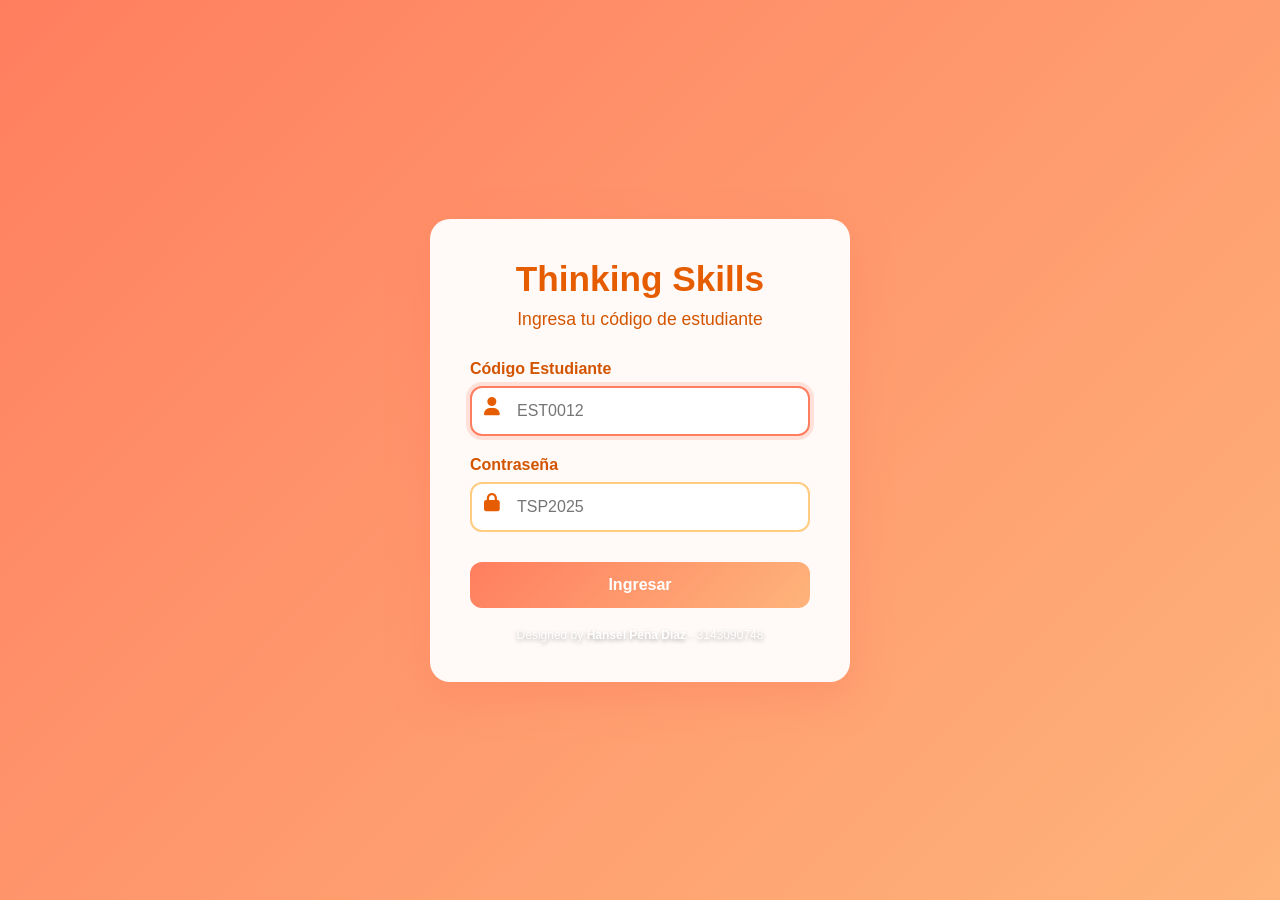
<file: index.html>
<!DOCTYPE html>
<html lang="es">
<head>
<meta charset="UTF-8">
<meta name="viewport" content="width=device-width,initial-scale=1">
<title>Thinking Skills - Login</title>
<style>
*{margin:0;padding:0;box-sizing:border-box}
body{font-family:'Segoe UI',Tahoma,Geneva,Verdana,sans-serif;background:linear-gradient(135deg,#ff7e5f 0%,#feb47b 100%);display:flex;justify-content:center;align-items:center;min-height:100vh;color:#fff}
.login-card{background:rgba(255,255,255,0.95);padding:40px;border-radius:20px;box-shadow:0 15px 40px rgba(255,126,95,0.4);width:100%;max-width:420px;text-align:center}
.logo{font-size:2.2em;font-weight:700;margin-bottom:10px;color:#e65c00}
.subtitle{font-size:1.1em;margin-bottom:30px;color:#d35400}
.form-group{margin-bottom:20px;position:relative}
label{display:block;color:#d35400;font-weight:600;margin-bottom:8px;text-align:left}
input{width:100%;padding:14px 14px 14px 45px;border:2px solid #ffcc80;border-radius:12px;font-size:16px;background:#fff;transition:all 0.3s}
input:focus{outline:none;border-color:#ff7e5f;box-shadow:0 0 0 4px rgba(255,126,95,0.2)}
.icon{position:absolute;left:14px;top:38px;color:#e65c00;font-size:18px}
.btn{background:linear-gradient(135deg,#ff7e5f 0%,#feb47b 100%);color:#fff;padding:14px;border:none;border-radius:12px;cursor:pointer;font-size:16px;font-weight:600;width:100%;margin-top:10px;transition:all 0.3s}
.btn:hover{transform:translateY(-3px);box-shadow:0 8px 20px rgba(255,126,95,0.4)}
.btn:disabled{opacity:0.6;cursor:not-allowed;transform:none}
.alert{padding:12px;border-radius:12px;margin:15px 0;font-weight:500;display:none}
.alert-error{background:#fadbd8;color:#c0392b;border:2px solid #f5b7b1}
.alert-success{background:#d5f4e6;color:#27ae60;border:2px solid #a3e4d7}
.alert-warning{background:#fff3cd;color:#856404;border:2px solid #ffeaa7}
.spinner{display:inline-block;width:18px;height:18px;border:3px solid #fff;border-top:3px solid transparent;border-radius:50%;animation:spin 1s linear infinite;margin-left:10px}
@keyframes spin{to{transform:rotate(360deg)}}
</style>
<link href="https://cdnjs.cloudflare.com/ajax/libs/font-awesome/6.4.0/css/all.min.css" rel="stylesheet">
</head>
<body>
<div class="login-card">
<div class="logo">Thinking Skills</div>
<p class="subtitle">Ingresa tu código de estudiante</p>
<div id="alertBox" class="alert"></div>
<form onsubmit="login(event)">
<div class="form-group">
<label>Código Estudiante</label>
<i class="icon fas fa-user"></i>
<input type="text" id="codigo" required placeholder="EST0012" autofocus>
</div>
<div class="form-group">
<label>Contraseña</label>
<i class="icon fas fa-lock"></i>
<input type="password" id="password" required placeholder="TSP2025">
</div>
<button type="submit" class="btn" id="btnLogin">
Ingresar <span id="spinner" class="spinner" style="display:none"></span>
</button>
</form>

<div style="text-align: center; margin-top: 20px; color: white; font-size: 12px; text-shadow: 0 2px 4px rgba(0,0,0,0.3);">
    Designed by <strong>Hansel Peña Diaz</strong> - 3143090748
</div>
</div>

<script>
const URL = 'https://rxqiimwqlisnurgmtmtw.supabase.co/rest/v1';
const KEY = 'eyJhbGciOiJIUzI1NiIsInR5cCI6IkpXVCJ9.eyJpc3MiOiJzdXBhYmFzZSIsInJlZiI6InJ4cWlpbXdxbGlzbnVyZ210bXR3Iiwicm9sZSI6ImFub24iLCJpYXQiOjE3NjE0MjcyNzcsImV4cCI6MjA3NzAwMzI3N30.meJx3YvbvwQJHvfLs52DZ9LppSJIVbBvyAVPqJfi9wg';

function showAlert(msg, type = 'error') {
    const a = document.getElementById('alertBox');
    a.className = 'alert alert-' + type;
    a.textContent = msg;
    a.style.display = 'block';
}

function hideAlert() {
    document.getElementById('alertBox').style.display = 'none';
}

async function mostrarResultados(lectura, user) {
    // Obtener desafío mental
    let desafioData = null;
    try {
        const rDesafio = await fetch(`${URL}/steam_desafios?codigo_estudiante=eq.${user.codigo_estudiante}&grado=eq.${user.grado}&ciclo=eq.1`, {
            headers: { 'apikey': KEY, 'Authorization': 'Bearer ' + KEY }
        });
        const desafios = await rDesafio.json();
        if (desafios && desafios.length > 0) desafioData = desafios[0];
    } catch (e) {}
    
    // Obtener aplicaciones
    let appsData = [];
    try {
        const rApps = await fetch(`${URL}/aplicaciones?codigo_estudiante=eq.${user.codigo_estudiante}&grado=eq.${user.grado}&ciclo=eq.1`, {
            headers: { 'apikey': KEY, 'Authorization': 'Bearer ' + KEY }
        });
        appsData = await rApps.json() || [];
    } catch (e) {}
    
    const desafioHTML = desafioData ? `
        <div style="background: #fff3e0; padding: 15px; border-radius: 10px; margin-bottom: 15px; border-left: 4px solid #ff9800;">
            <h3 style="color: #e65100; margin-bottom: 12px; font-size: 1.1em;">🧩 Desafío Mental</h3>
            <div style="margin: 8px 0; color: #333;"><strong>Calificación:</strong> ${desafioData.porcentaje || 'N/A'}%</div>
            <div style="margin: 8px 0; color: #333;"><strong>Estado:</strong> ${desafioData.porcentaje >= 80 ? '✅ Excelente' : desafioData.porcentaje >= 60 ? '📈 Bueno' : '🌱 En progreso'}</div>
        </div>
    ` : '<div style="background: #f5f5f5; padding: 15px; border-radius: 10px; margin-bottom: 15px; color: #666;">🧩 Desafío Mental: No completado</div>';
    
    const appsHTML = appsData.length > 0 ? appsData.map(app => `
        <div style="background: #f3e5f5; padding: 12px; border-radius: 8px; margin-bottom: 10px; border-left: 4px solid #9c27b0;">
            <div style="color: #6a1b9a; font-weight: 600; margin-bottom: 5px;">${app.habilidad || 'Aplicación'}</div>
            <div style="color: #333;"><strong>Puntaje:</strong> ${app.resultado || 'N/A'} / ${app.meta || 100}</div>
            <div style="color: #333;"><strong>Porcentaje:</strong> ${app.efectividad || 'N/A'}%</div>
        </div>
    `).join('') : '<div style="background: #f5f5f5; padding: 15px; border-radius: 10px; color: #666;">🎮 Aplicaciones: No completadas</div>';
    
    const resultadosHTML = `
        <div style="background: white; padding: 35px; border-radius: 20px; box-shadow: 0 15px 50px rgba(0,0,0,0.3); max-width: 900px; margin: 20px auto;">
            <h2 style="color: #667eea; text-align: center; margin-bottom: 25px; font-size: 1.8em;">
                📊 Resultados de tu última sesión<br>
                <span style="font-size: 0.7em; color: #764ba2;">Thinking Skills Program</span>
            </h2>
            
            <div style="background: linear-gradient(135deg, #667eea 0%, #764ba2 100%); color: white; padding: 20px; border-radius: 12px; margin-bottom: 20px; box-shadow: 0 4px 15px rgba(102,126,234,0.3);">
                <div style="margin: 10px 0; font-size: 1.1em;"><strong>👤 Estudiante:</strong> ${user.nombre} ${user.apellidos}</div>
                <div style="margin: 10px 0;"><strong>📚 Lectura:</strong> ${lectura.titulo_lectura || 'N/A'}</div>
                <div style="margin: 10px 0;"><strong>🎯 Grado:</strong> ${lectura.grado} - Ciclo ${lectura.ciclo}</div>
            </div>

            <div style="display: grid; grid-template-columns: 1fr 1fr; gap: 20px; margin-bottom: 20px;">
                <div style="background: #e3f2fd; padding: 20px; border-radius: 12px; border-left: 4px solid #2196f3;">
                    <h3 style="color: #1565c0; margin-bottom: 15px; font-size: 1.2em;">📖 Lectura</h3>
                    <div style="margin: 8px 0; color: #333;"><strong>Palabras:</strong> ${lectura.word_count || 'N/A'}</div>
                    <div style="margin: 8px 0; color: #333;"><strong>Tiempo:</strong> ${lectura.tiempo_minutos || 'N/A'} min</div>
                    <div style="margin: 8px 0; color: #333;"><strong>Vel. Simple:</strong> ${lectura.velocidad_simple || 'N/A'} p/m</div>
                    <div style="margin: 8px 0; color: #333;"><strong>Vocabulario:</strong> ${lectura.preguntas_vocabulario_correctas || 'N/A'}/${lectura.preguntas_vocabulario_totales || 'N/A'} (${Math.round((lectura.preguntas_vocabulario_correctas / lectura.preguntas_vocabulario_totales) * 100) || 'N/A'}%)</strong></div>
                    <div style="margin: 8px 0; color: #333;"><strong>Comprensión:</strong> ${lectura.preguntas_correctas || 'N/A'}/${lectura.preguntas_totales || 'N/A'} (${lectura.comprension || 'N/A'}%)</strong></div>
                    <div style="margin: 8px 0; color: #333;"><strong>Vel. Efectiva:</strong> ${lectura.velocidad_efectiva || 'N/A'}</strong></div>
                </div>

                <div>
                    ${desafioHTML}
                    <div style="background: #fce4ec; padding: 15px; border-radius: 10px; border-left: 4px solid #e91e63;">
                        <h3 style="color: #c2185b; margin-bottom: 12px; font-size: 1.1em;">🎮 Aplicaciones Brain Training</h3>
                        ${appsHTML}
                    </div>
                </div>
            </div>

            <div style="background: #fff9c4; padding: 20px; border-radius: 12px; margin-bottom: 20px; text-align: center; border: 2px solid #fbc02d;">
                <p style="margin-bottom: 10px; font-weight: 600; color: #333; font-size: 1.1em;">Si deseas repetir la prueba, contacta al administrador:</p>
                <p style="font-size: 1.3em; color: #667eea; font-weight: bold; margin: 5px 0;">Hansel Peña Diaz</p>
                <p style="font-size: 1.4em; color: #667eea; font-weight: bold;">3143090748</p>
            </div>

            <button onclick="location.reload()" style="background: linear-gradient(135deg, #667eea 0%, #764ba2 100%); color: white; padding: 15px 30px; border: none; border-radius: 10px; cursor: pointer; font-size: 16px; font-weight: 600; width: 100%; box-shadow: 0 4px 15px rgba(102,126,234,0.4); transition: all 0.3s;">
                Volver al Login
            </button>
        </div>
    `;
    
    document.body.innerHTML = `
        <div style="background: linear-gradient(135deg, #ff7e5f 0%, #feb47b 100%); min-height: 100vh; padding: 20px; display: flex; align-items: center; justify-content: center;">
            ${resultadosHTML}
            <div style="position: fixed; bottom: 20px; left: 0; right: 0; text-align: center; color: white; font-size: 13px; text-shadow: 0 2px 4px rgba(0,0,0,0.3);">
                Designed by <strong>Hansel Peña Diaz</strong> - 3143090748
            </div>
        </div>
    `;
}

async function login(e) {
    e.preventDefault();
    const codigo = document.getElementById('codigo').value.trim().toUpperCase();
    const pass = document.getElementById('password').value;
    const btn = document.getElementById('btnLogin');
    const spinner = document.getElementById('spinner');
    
    if (!codigo || !pass) return showAlert('Complete código y contraseña');
    if (!codigo.startsWith('EST')) return showAlert('Código debe empezar con EST');
    
    btn.disabled = true;
    spinner.style.display = 'inline-block';
    hideAlert();
    
    try {
        // 1. Verificar estudiante
        const rEstudiante = await fetch(`${URL}/estudiantes?codigo_estudiante=eq.${codigo}&select=*`, {
            headers: { 'apikey': KEY, 'Authorization': 'Bearer ' + KEY }
        });
        if (!rEstudiante.ok) throw new Error('Error de servidor');
        const dataEstudiante = await rEstudiante.json();
        if (dataEstudiante.length === 0) return showAlert('Estudiante no encontrado');
        
        const user = dataEstudiante[0];
        if (user.password !== pass) return showAlert('Contraseña incorrecta');
        
        // 2. PRIORIDAD: Si contraseña es TSP2025, SIEMPRE redirigir a cambiar contraseña
        if (pass === 'TSP2025') {
            localStorage.setItem('user', JSON.stringify(user));
            showAlert('Primera vez detectada. Redirigiendo a crear contraseña...', 'success');
            setTimeout(() => {
                location.href = 'cambiar_password.html';
            }, 1000);
            return;
        }
        
        // 3. Verificar si ya tiene una sesión activa (Ciclo 1)
        const CICLO_ACTUAL = 1;
        const rSesion = await fetch(
            `${URL}/sesiones_activas?codigo_estudiante=eq.${codigo}&grado=eq.${user.grado}&ciclo=eq.${CICLO_ACTUAL}&sesion_activa=eq.true`, 
            {
                headers: { 'apikey': KEY, 'Authorization': 'Bearer ' + KEY }
            }
        );
        const sesionesActivas = await rSesion.json();
        
        if (sesionesActivas && sesionesActivas.length > 0) {
            return showAlert('⚠️ Ya tienes una sesión activa. Cierra la sesión anterior antes de ingresar nuevamente.', 'warning');
        }
        
        // 4. Verificar si ya completó CUALQUIER actividad (en cualquier grado)
        const rLectura = await fetch(
            `${URL}/steam_lectura?codigo_estudiante=eq.${codigo}&ciclo=eq.${CICLO_ACTUAL}&habilitado=eq.false`,
            {
                headers: { 'apikey': KEY, 'Authorization': 'Bearer ' + KEY }
            }
        );
        const lecturas = await rLectura.json();

        if (lecturas && lecturas.length > 0) {
            await mostrarResultados(lecturas[0], user);
            return;
        }
        
        // 5. Crear sesión activa
        const rCrearSesion = await fetch(`${URL}/sesiones_activas`, {
            method: 'POST',
            headers: {
                'apikey': KEY,
                'Authorization': 'Bearer ' + KEY,
                'Content-Type': 'application/json',
                'Prefer': 'resolution=merge-duplicates'
            },
            body: JSON.stringify({
                codigo_estudiante: codigo,
                grado: user.grado,
                ciclo: CICLO_ACTUAL,
                sesion_activa: true
            })
        });
        
        if (!rCrearSesion.ok) {
            throw new Error('Error al crear sesión');
        }
        
        // 6. Guardar info del usuario y redirigir a plataforma
        localStorage.setItem('user', JSON.stringify(user));
        localStorage.setItem('sessionActive', 'true');
        showAlert('¡Bienvenido! Redirigiendo...', 'success');
        
        setTimeout(() => {
            location.href = `plataformas/grado_${user.grado}.html?student=${codigo}`;
        }, 1000);
        
    } catch (err) {
        console.error(err);
        showAlert('Error: ' + err.message);
    } finally {
        btn.disabled = false;
        spinner.style.display = 'none';
    }
}

// Limpiar alerta al escribir
document.getElementById('codigo').addEventListener('input', hideAlert);
document.getElementById('password').addEventListener('input', hideAlert);
</script>
</body>
</html>
</file>
